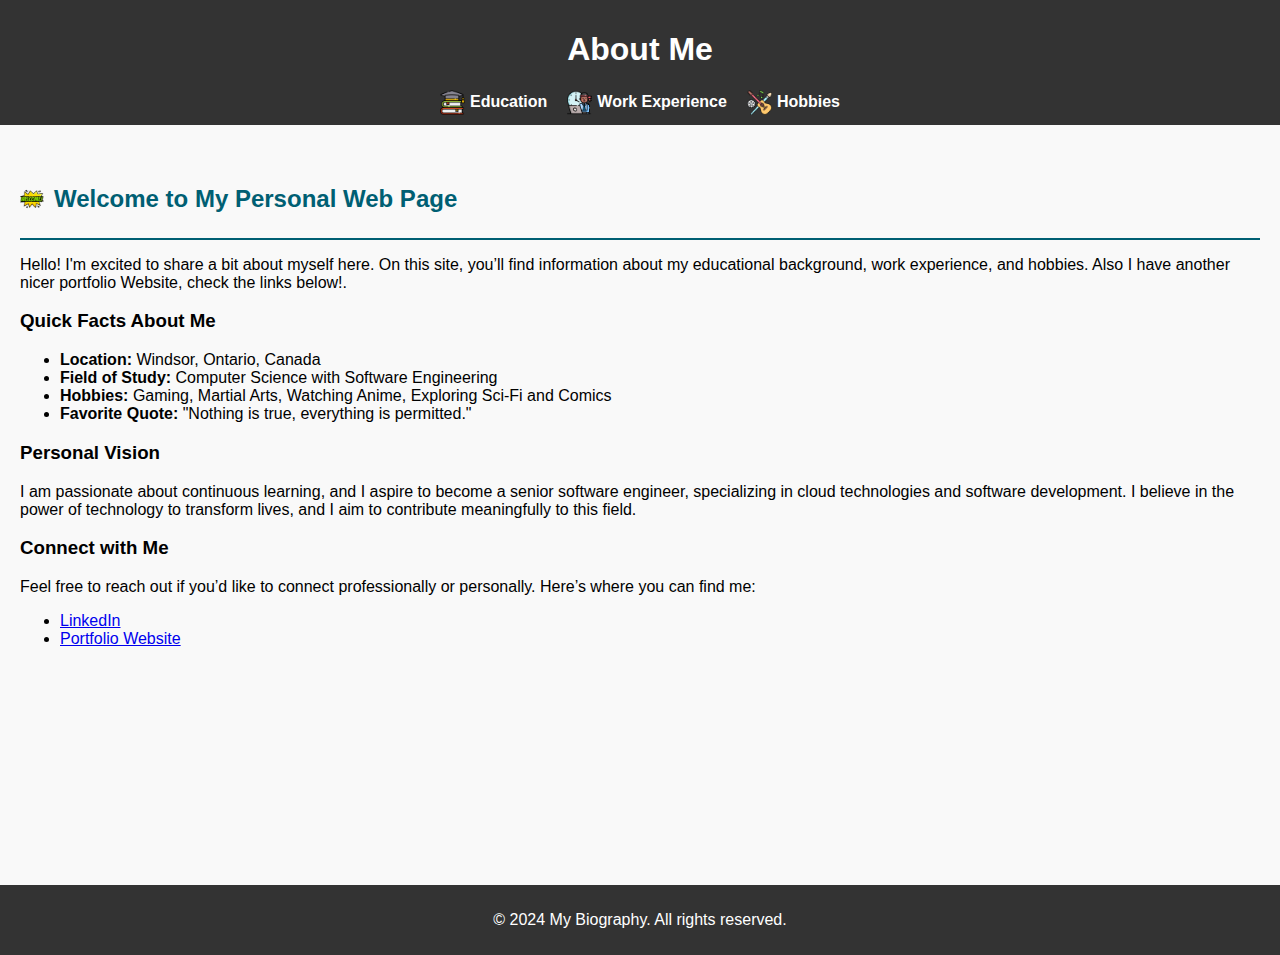
<file: index.html>
<!DOCTYPE html>
<html lang="en">
<head>
    <meta charset="UTF-8">
    <meta name="viewport" content="width=device-width, initial-scale=1.0">
    <title>My Biography</title>
    <link rel="stylesheet" href="mycss.css">
</head>
<body>
    <!-- Header Section -->
    <header>
        <h1>About Me</h1>
        <nav>
            <a href="education.html">
                <img src="images/icons/education-icon.png" alt="Education Icon" width="30" height="30"> Education
            </a>
            <a href="work.html">
                <img src="images/icons/work-icon.png" alt="Work Icon" width="30" height="30"> Work Experience
            </a>
            <a href="hobbies.html">
                <img src="images/icons/hobbies-icon.png" alt="Hobbies Icon" width="30" height="30"> Hobbies
            </a>
        </nav>
    </header>
    
    <!-- Content Section -->
    <section>
        <div class="section-header">
            <img src="images/icons/welcome.png" alt="welcome">
            <h2>Welcome to My Personal Web Page</h2>
        </div>
        <p>Hello! I'm excited to share a bit about myself here. On this site, you’ll find information about my educational background, work experience, and hobbies.
            Also I have another nicer portfolio Website, check the links below!.
        </p>
        
        <!-- Additional Content -->
        <div class="bio-content">
            <h3>Quick Facts About Me</h3>
            <ul>
                <li><strong>Location:</strong> Windsor, Ontario, Canada</li>
                <li><strong>Field of Study:</strong> Computer Science with Software Engineering</li>
                <li><strong>Hobbies:</strong> Gaming, Martial Arts, Watching Anime, Exploring Sci-Fi and Comics</li>
                <li><strong>Favorite Quote:</strong> "Nothing is true, everything is permitted."</li>
            </ul>

            <h3>Personal Vision</h3>
            <p>I am passionate about continuous learning, and I aspire to become a senior software engineer, specializing in cloud technologies and software development. I believe in the power of technology to transform lives, and I aim to contribute meaningfully to this field.</p>

            <h3>Connect with Me</h3>
            <p>Feel free to reach out if you’d like to connect professionally or personally. Here’s where you can find me:</p>
            <ul>
                <li><a href="https://www.linkedin.com/in/papa-yama-ndiaye-68b00b215/">LinkedIn</a></li>
                <li><a href="https://www.dev-yama.com">Portfolio Website</a></li>
            </ul>
        </div>
    </section>

    <!-- Footer -->
    <footer>
        <p>&copy; 2024 My Biography. All rights reserved.</p>
    </footer>
</body>
</html>
</file>
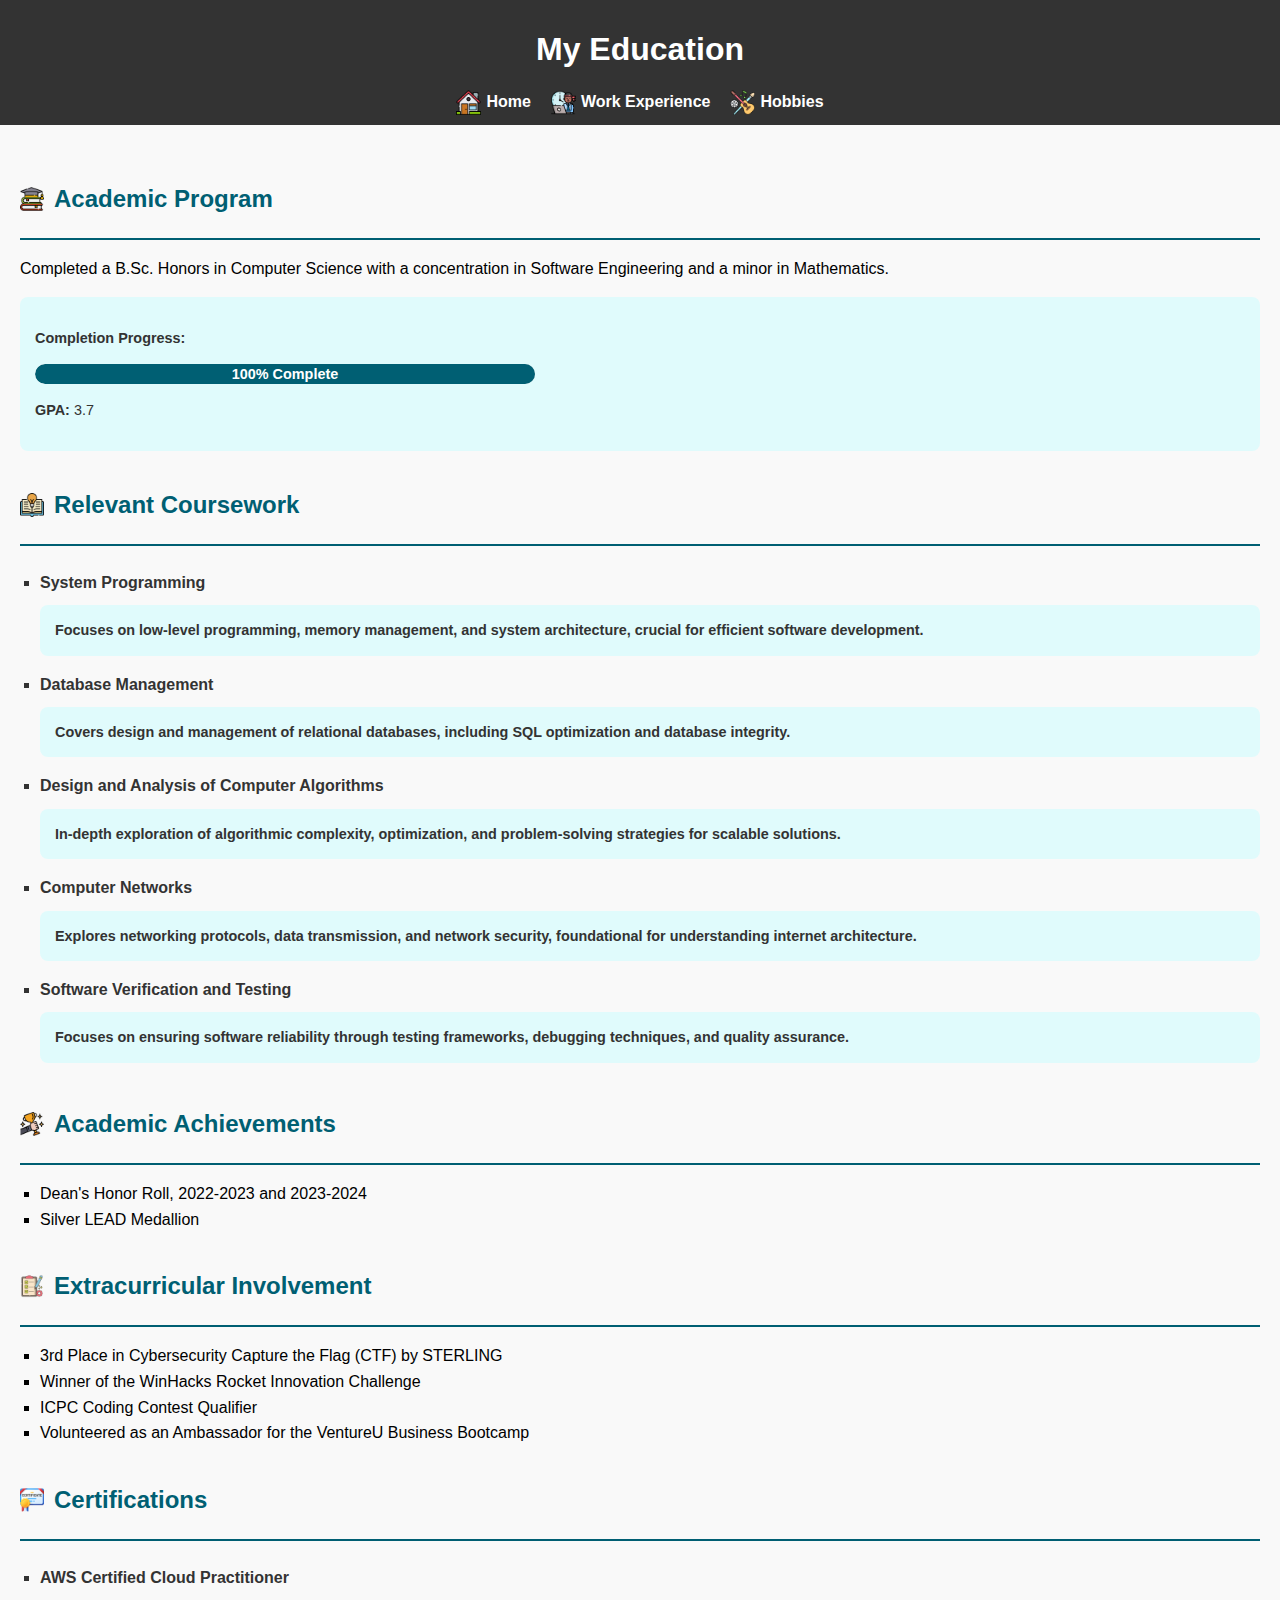
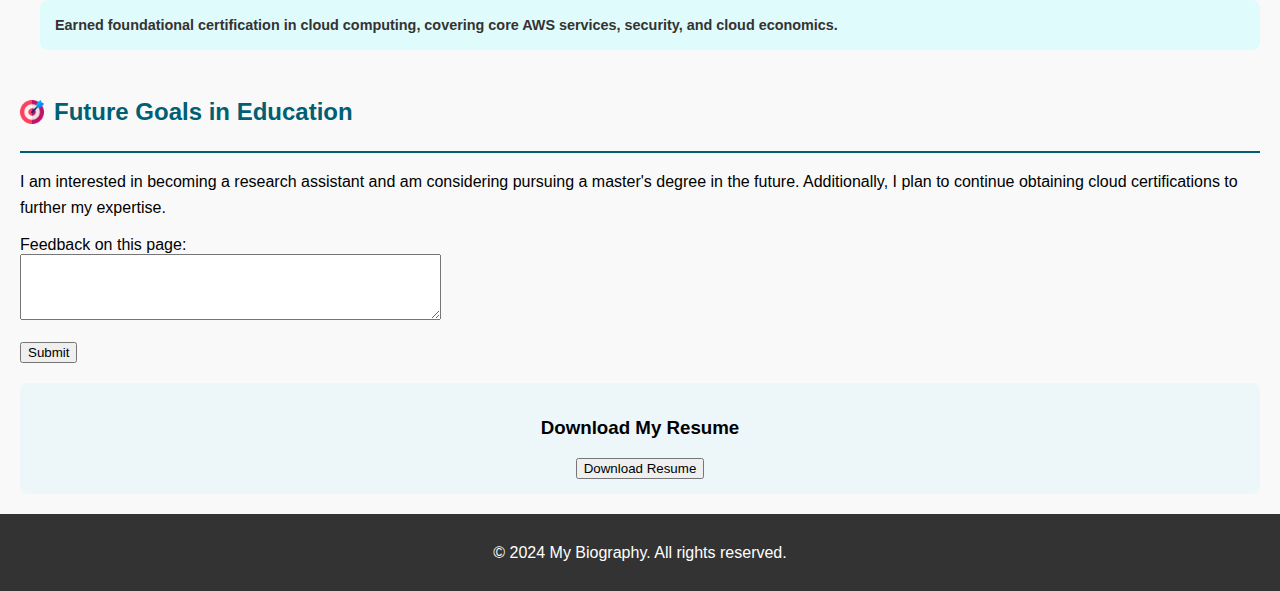
<file: education.html>
<!DOCTYPE html>
<html lang="en">
<head>
    <meta charset="UTF-8">
    <meta name="viewport" content="width=device-width, initial-scale=1.0">
    <title>Education</title>
    <link rel="stylesheet" href="mycss.css">
    <style>
        /* Inline styles for enhanced aesthetics */
        .section-header {
            color: #005f73;
            border-bottom: 2px solid #005f73;
            padding-bottom: 5px;
            margin-top: 20px;
            display: flex;
            align-items: center;
            gap: 10px;
        }

        .section-header img {
            width: 24px;
            height: 24px;
        }

        .progress-bar-container {
            background-color: #e0e0e0;
            border-radius: 10px;
            overflow: hidden;
            width: 100%;
            max-width: 500px;
            margin: 10px 0;
        }

        .progress-bar {
            height: 20px;
            background-color: #005f73;
            color: white;
            text-align: center;
            line-height: 20px;
            border-radius: 10px 0 0 10px;
            font-weight: bold;
        }

        .info-box {
            background-color: #e0fbfc;
            padding: 15px;
            border-radius: 8px;
            margin-top: 10px;
            color: #333;
            font-size: 0.9em;
            line-height: 1.4;
        }

        .course-item {
            font-weight: bold;
            color: #333;
            padding: 8px 0;
        }

        ul {
            list-style-type: square;
            padding-left: 20px;
        }

        p, ul {
            line-height: 1.6;
        }

        .success-message {
            color: green;
            font-weight: bold;
            margin-top: 10px;
        }

        .error-message {
            color: red;
            font-weight: bold;
            margin-top: 10px;
        }

        .download-section {
            background-color: #edf6f9;
            padding: 15px;
            border-radius: 8px;
            margin-top: 20px;
            text-align: center;
        }
    </style>
</head>
<body>
<header>
    <h1>My Education</h1>
    <nav>
        <a href="index.html">
            <img src="images/icons/home-icon.png" alt="Home Icon" width="30" height="30"> Home
        </a>
        <a href="work.html">
            <img src="images/icons/work-icon.png" alt="Work Icon" width="30" height="30"> Work Experience
        </a>
        <a href="hobbies.html">
            <img src="images/icons/hobbies-icon.png" alt="Hobbies Icon" width="30" height="30"> Hobbies
        </a>
    </nav>
</header>

<section>
    <!-- Academic Program and Progress Bar -->
    <div class="section-header">
        <img src="images/icons/education-icon.png" alt="Academic Program Icon">
        <h2>Academic Program</h2>
    </div>
    <p>Completed a B.Sc. Honors in Computer Science with a concentration in Software Engineering and a minor in
        Mathematics.</p>
    <div class="info-box">
        <p><strong>Completion Progress:</strong></p>
        <div class="progress-bar-container">
            <div class="progress-bar" style="width: 100%;">100% Complete</div>
        </div>
        <p><strong>GPA:</strong> 3.7</p>
    </div>

    <!-- Relevant Coursework -->
    <div class="section-header">
        <img src="images/icons/coursework.png" alt="coursework Icon">
        <h2>Relevant Coursework</h2>
    </div>
    <ul>
        <li class="course-item">System Programming
            <div class="info-box">Focuses on low-level programming, memory management, and system architecture, crucial
                for efficient software development.
            </div>
        </li>
        <li class="course-item">Database Management
            <div class="info-box">Covers design and management of relational databases, including SQL optimization and
                database integrity.
            </div>
        </li>
        <li class="course-item">Design and Analysis of Computer Algorithms
            <div class="info-box">In-depth exploration of algorithmic complexity, optimization, and problem-solving
                strategies for scalable solutions.
            </div>
        </li>
        <li class="course-item">Computer Networks
            <div class="info-box">Explores networking protocols, data transmission, and network security, foundational
                for understanding internet architecture.
            </div>
        </li>
        <li class="course-item">Software Verification and Testing
            <div class="info-box">Focuses on ensuring software reliability through testing frameworks, debugging
                techniques, and quality assurance.
            </div>
        </li>
    </ul>

    <!-- Achievements and Involvement -->
    <div class="section-header">
        <img src="images/icons/achievement.png" alt="Achievement Icon">
        <h2>Academic Achievements</h2>
    </div>
    <ul>
        <li>Dean's Honor Roll, 2022-2023 and 2023-2024</li>
        <li>Silver LEAD Medallion</li>
    </ul>

    <div class="section-header">
        <img src="images/icons/extracurricular.png" alt="Extracurricular Icon">
        <h2>Extracurricular Involvement</h2>
    </div>
    <ul>
        <li>3rd Place in Cybersecurity Capture the Flag (CTF) by STERLING</li>
        <li>Winner of the WinHacks Rocket Innovation Challenge</li>
        <li>ICPC Coding Contest Qualifier</li>
        <li>Volunteered as an Ambassador for the VentureU Business Bootcamp</li>
    </ul>

    <!-- Certification -->
    <div class="section-header">
        <img src="images/icons/certification.png" alt="Certification Icon">
        <h2>Certifications</h2>
    </div>
    <ul>
        <li class="course-item">AWS Certified Cloud Practitioner
            <div class="info-box">Earned foundational certification in cloud computing, covering core AWS services,
                security, and cloud economics.
            </div>
        </li>
    </ul>

    <!-- Future Goals -->
    <div class="section-header">
        <img src="images/icons/goals.png" alt="Goals Icon">
        <h2>Future Goals in Education</h2>
    </div>
    <p>I am interested in becoming a research assistant and am considering pursuing a master's degree in the future.
        Additionally, I plan to continue obtaining cloud certifications to further my expertise.</p>

    <!-- Feedback Form with Validation -->
    <div class="form-section">
        <form id="feedbackForm">
            <label for="feedback">Feedback on this page:</label><br>
            <textarea id="feedback" name="feedback" rows="4" cols="50" required></textarea><br><br>
            <button type="submit">Submit</button>
            <p id="message" class="success-message" style="display: none;">Thank you for your feedback!</p>
            <p id="error" class="error-message" style="display: none;">Please enter your feedback before submitting.</p>
        </form>
    </div>

    <!-- Resume Download Section -->
    <div class="download-section">
        <h3>Download My Resume</h3>
        <form id="resumeForm">
            <button type="button" onclick="downloadResume()">Download Resume</button>
            <p id="download-message" class="success-message" style="display: none;">Your resume is downloading...</p>
        </form>
    </div>
</section>

<footer>
    <p>&copy; 2024 My Biography. All rights reserved.</p>
</footer>

<script>
    // Feedback form validation
    document.getElementById("feedbackForm").addEventListener("submit", function (event) {
        event.preventDefault();
        var feedback = document.getElementById("feedback").value;
        var message = document.getElementById("message");
        var error = document.getElementById("error");

        if (feedback.trim() === "") {
            error.style.display = "block";
            message.style.display = "none";
        } else {
            message.style.display = "block";
            error.style.display = "none";
            document.getElementById("feedback").value = "";  // Clear the form
        }
    });

    // Resume download function
    function downloadResume() {
        document.getElementById("download-message").style.display = "block";
        window.location.href = "files/resume.pdf";  // Link to the resume file
    }
</script>
</body>
</html>
</file>
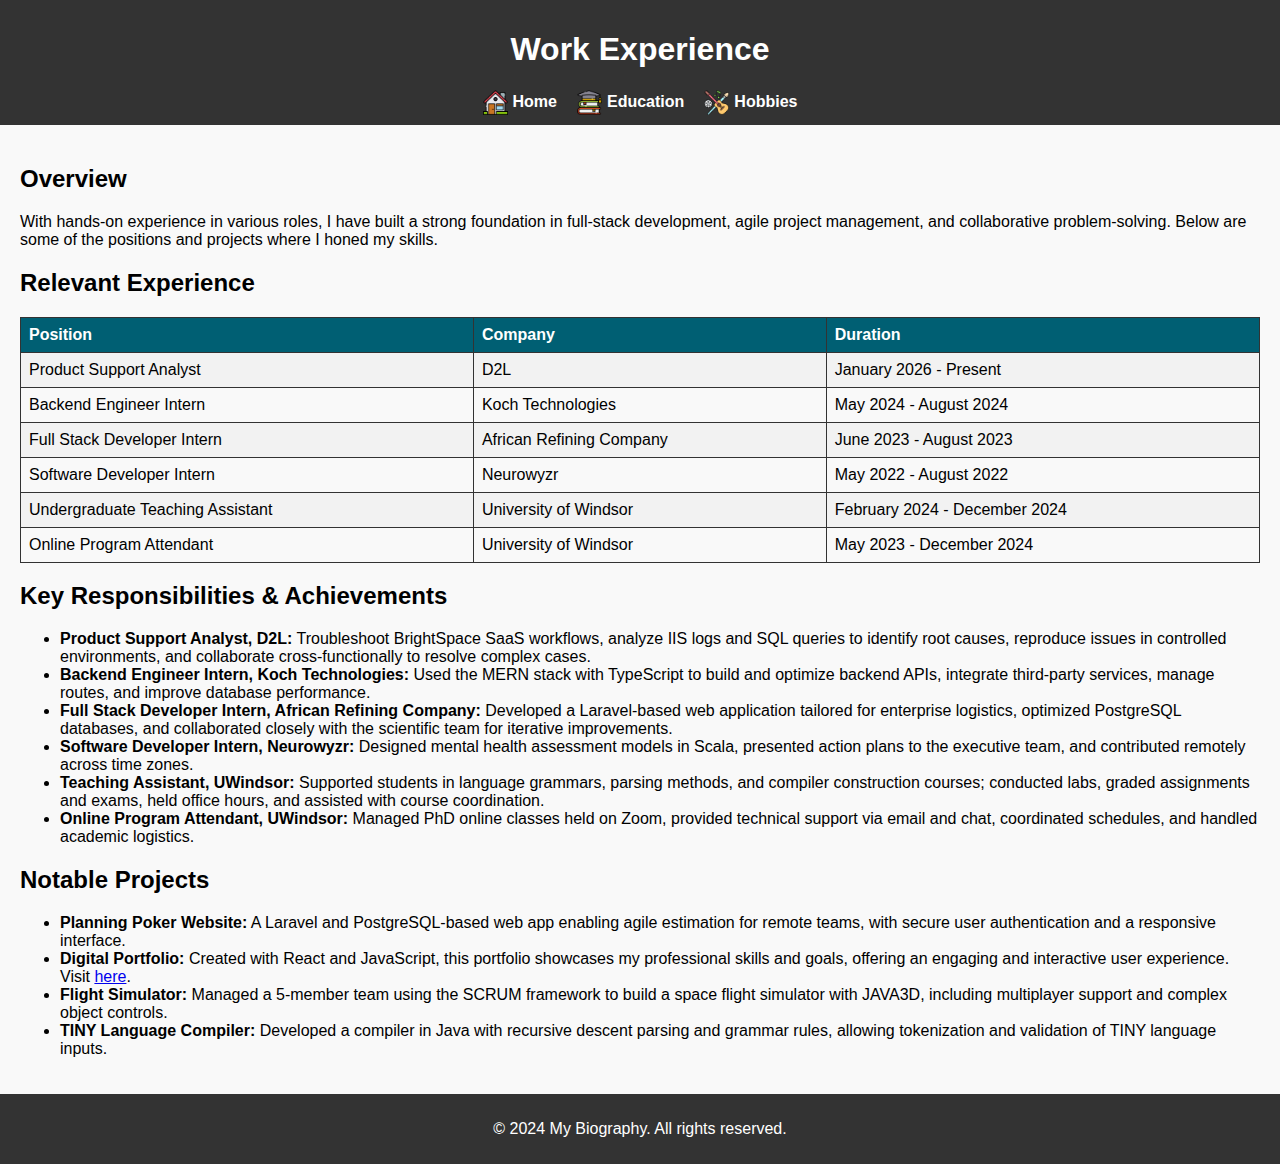
<file: work.html>
<!DOCTYPE html>
<html lang="en">
<head>
    <meta charset="UTF-8">
    <meta name="viewport" content="width=device-width, initial-scale=1.0">
    <title>Work Experience</title>
    <link rel="stylesheet" href="mycss.css">
</head>
<body>
<header>
    <h1>Work Experience</h1>
    <nav>
        <a href="index.html">
            <img src="images/icons/home-icon.png" alt="Home Icon" width="30" height="30"> Home
        </a>
        <a href="education.html">
            <img src="images/icons/education-icon.png" alt="Education Icon" width="30" height="30"> Education
        </a>
        <a href="hobbies.html">
            <img src="images/icons/hobbies-icon.png" alt="Hobbies Icon" width="30" height="30"> Hobbies
        </a>
    </nav>
</header>

<section>
    <h2>Overview</h2>
    <p>With hands-on experience in various roles, I have built a strong foundation in full-stack development, agile
        project management, and collaborative problem-solving. Below are some of the positions and projects where I
        honed my skills.</p>

    <h2>Relevant Experience</h2>
    <table>
        <tr>
            <th>Position</th>
            <th>Company</th>
            <th>Duration</th>
        </tr>
        <tr>
            <td>Product Support Analyst</td>
            <td>D2L</td>
            <td>January 2026 - Present</td>
        </tr>
        <tr>
            <td>Backend Engineer Intern</td>
            <td>Koch Technologies</td>
            <td>May 2024 - August 2024</td>
        </tr>
        <tr>
            <td>Full Stack Developer Intern</td>
            <td>African Refining Company</td>
            <td>June 2023 - August 2023</td>
        </tr>
        <tr>
            <td>Software Developer Intern</td>
            <td>Neurowyzr</td>
            <td>May 2022 - August 2022</td>
        </tr>
        <tr>
            <td>Undergraduate Teaching Assistant</td>
            <td>University of Windsor</td>
            <td>February 2024 - December 2024</td>
        </tr>
        <tr>
            <td>Online Program Attendant</td>
            <td>University of Windsor</td>
            <td>May 2023 - December 2024</td>
        </tr>
    </table>

    <h2>Key Responsibilities & Achievements</h2>
    <ul>
        <li>
            <strong>Product Support Analyst, D2L:</strong>
            Troubleshoot BrightSpace SaaS workflows,
            analyze IIS logs and SQL queries to identify root causes, reproduce issues in controlled environments,
            and collaborate cross-functionally to resolve complex cases.
        </li>
        <li>
            <strong>Backend Engineer Intern, Koch Technologies:</strong>
            Used the MERN stack with TypeScript to build and optimize backend APIs, integrate third-party services,
            manage routes, and improve database performance.
        </li>
        <li>
            <strong>Full Stack Developer Intern, African Refining Company:</strong>
            Developed a Laravel-based web application tailored for enterprise logistics, optimized PostgreSQL databases,
            and collaborated closely with the scientific team for iterative improvements.
        </li>
        <li>
            <strong>Software Developer Intern, Neurowyzr:</strong>
            Designed mental health assessment models in Scala, presented action plans to the executive team,
            and contributed remotely across time zones.
        </li>
        <li>
            <strong>Teaching Assistant, UWindsor:</strong>
            Supported students in language grammars, parsing methods, and compiler construction courses;
            conducted labs, graded assignments and exams, held office hours, and assisted with course coordination.
        </li>
        <li>
            <strong>Online Program Attendant, UWindsor:</strong>
            Managed PhD online classes held on Zoom, provided technical support via email and chat,
            coordinated schedules, and handled academic logistics.
        </li>
    </ul>

    <h2>Notable Projects</h2>
    <ul>
        <li><strong>Planning Poker Website:</strong> A Laravel and PostgreSQL-based web app enabling agile estimation
            for remote teams, with secure user authentication and a responsive interface.
        </li>
        <li><strong>Digital Portfolio:</strong> Created with React and JavaScript, this portfolio showcases my
            professional skills and goals, offering an engaging and interactive user experience. Visit <a
                    href="https://www.dev-yama.com"> here</a>.
        </li>
        <li><strong>Flight Simulator:</strong> Managed a 5-member team using the SCRUM framework to build a space flight
            simulator with JAVA3D, including multiplayer support and complex object controls.
        </li>
        <li><strong>TINY Language Compiler:</strong> Developed a compiler in Java with recursive descent parsing and
            grammar rules, allowing tokenization and validation of TINY language inputs.
        </li>
    </ul>
</section>

<footer>
    <p>&copy; 2024 My Biography. All rights reserved.</p>
</footer>
</body>
</html>
</file>
<file: mycss.css>
/* Global Styles */
body {
    font-family: Arial, sans-serif;
    margin: 0;
    padding: 0;
    background-color: #333;
    color: white;
}

/* Header and Navigation */
header {
    background-color: #333;
    color: white;
    padding: 10px 0;
    text-align: center;
}

nav {
    display: flex;
    justify-content: center;
    gap: 20px;
}

nav a {
    color: white;
    text-decoration: none;
    font-weight: bold;
    display: flex;
    align-items: center;
    gap: 5px;
}

nav img {
    width: 25px;
    height: 25px;
    vertical-align: middle;
}

/* Section and Content */
section {
    padding: 20px;
    background-color: #f9f9f9;
    color: black;
    min-height: 80vh;
}

.section-header {
    color: #005f73;
    border-bottom: 2px solid #005f73;
    padding-bottom: 5px;
    margin-top: 20px;
    display: flex;
    align-items: center;
    gap: 10px;
}

.section-header img {
    width: 24px;
    height: 24px;
}

/* Table Styles */
table {
    width: 100%;
    border-collapse: collapse;
    margin-top: 15px;
}

th, td {
    border: 1px solid #333;
    padding: 8px;
    text-align: left;
}

th {
    background-color: #005f73;
    color: white;
}

tr:nth-child(even) {
    background-color: #f2f2f2;
}

/* Hobby Description */
.hobby-description {
    background-color: #e0fbfc;
    padding: 15px;
    border-radius: 8px;
    margin-top: 10px;
    color: #333;
    font-size: 0.9em;
    line-height: 1.6;
    text-align: center;
}

/* Hobby Image Gallery */
.hobby-images {
    display: flex;
    justify-content: center;
    flex-wrap: wrap;
    gap: 15px;
    margin-top: 10px;
}

.hobby-image {
    text-align: center;
    max-width: 250px;
    flex: 1 1 auto;
}

.hobby-image img {
    width: 100%;
    height: 170px;
    border-radius: 10px;
    object-fit: cover;
}

.hobby-image p {
    font-weight: bold;
    color: #005f73;
    margin-top: 5px;
}

/* Footer */
footer {
    background-color: #333;
    color: white;
    text-align: center;
    padding: 10px 0;
    position: relative;
    width: 100%;
}
</file>
